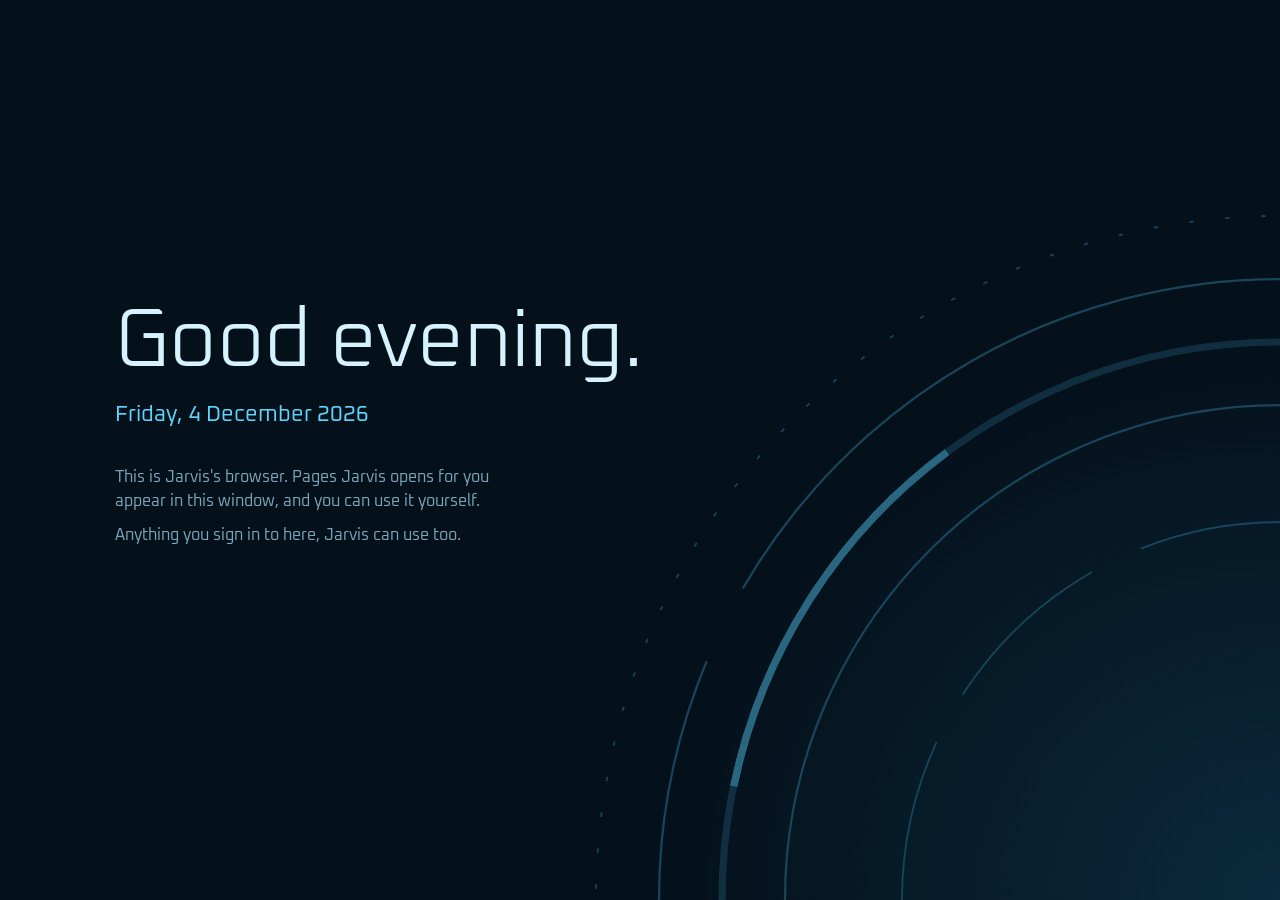
<file: desktop/home.html>
<!doctype html>
<html lang="en">
<meta charset="utf-8">
<title>Jarvis</title>
<meta name="viewport" content="width=device-width, initial-scale=1">
<link rel="icon" href="icon.png">
<!-- The page Jarvis's browser opens with, and every new tab. Opened from disk; fetches nothing. Nothing
     on it moves, because every change on this desktop is sent to the viewer as video. -->
<style>
  @font-face { font-family: "Oxanium"; src: url("Oxanium.ttf"); font-weight: 200 800; }
  :root { color-scheme: dark; --deep: #04101a; --line: #1a4459; --glow: #5fd6ff; --ice: #d6f2ff; --mute: #7ba6ba; }
  html, body { height: 100%; margin: 0; }
  body {
    background: radial-gradient(70% 90% at 100% 100%, #0b2a3d 0%, rgba(11, 42, 61, 0) 70%), var(--deep);
    color: var(--ice);
    font: 400 17px/1.5 "Oxanium", "DejaVu Sans", sans-serif;
    overflow: hidden;
    display: grid; align-content: center;
  }
  /* The same rings as the panel's dial, many times larger, centred on the corner of the page. */
  svg { position: fixed; right: -80vmin; bottom: -80vmin; width: 160vmin; height: 160vmin; pointer-events: none; }
  svg circle { fill: none; stroke: var(--line); }
  svg .lit { stroke: var(--glow); opacity: .7; }
  main { position: relative; padding: 0 9vw 6vh; max-width: 46rem; }
  h1 { margin: 0; font-weight: 300; font-size: clamp(40px, 6.4vw, 84px); line-height: 1.05; letter-spacing: -.01em; }
  .date { margin: 14px 0 0; font-size: clamp(17px, 1.7vw, 22px); color: var(--glow); }
  .note { margin: 34px 0 0; max-width: 44ch; color: var(--mute); font-size: 16px; }
  .note + .note { margin-top: 10px; }
</style>

<svg viewBox="0 0 320 320" aria-hidden="true">
  <circle cx="160" cy="160" r="152" stroke-width=".4" stroke-dasharray="1 7"/>
  <circle cx="160" cy="160" r="138" stroke-width=".5" stroke-dasharray="118 18 46 18 190 18 80 18 220 141"/>
  <circle class="lit" cx="160" cy="160" r="124" stroke-width="1.6" stroke-dasharray="0 415 90 274"/>
  <circle cx="160" cy="160" r="124" stroke-width="1.6" opacity=".6"/>
  <circle cx="160" cy="160" r="110" stroke-width=".5"/>
  <circle cx="160" cy="160" r="84" stroke-width=".4" stroke-dasharray="40 12"/>
</svg>

<main>
  <h1 id="greeting">Good day.</h1>
  <p class="date" id="date"></p>
  <p class="note">This is Jarvis's browser. Pages Jarvis opens for you appear in this window, and you can use it yourself.</p>
  <p class="note">Anything you sign in to here, Jarvis can use too.</p>
</main>

<script>
  "use strict";
  const now = new Date();
  const hour = now.getHours();
  document.getElementById("greeting").textContent =
    hour < 5 ? "Good evening." : hour < 12 ? "Good morning." : hour < 18 ? "Good afternoon." : "Good evening.";
  const days = ["Sunday", "Monday", "Tuesday", "Wednesday", "Thursday", "Friday", "Saturday"];
  const months = ["January", "February", "March", "April", "May", "June", "July", "August", "September",
                  "October", "November", "December"];
  document.getElementById("date").textContent =
    days[now.getDay()] + ", " + now.getDate() + " " + months[now.getMonth()] + " " + now.getFullYear();
</script>
</html>
</file>
